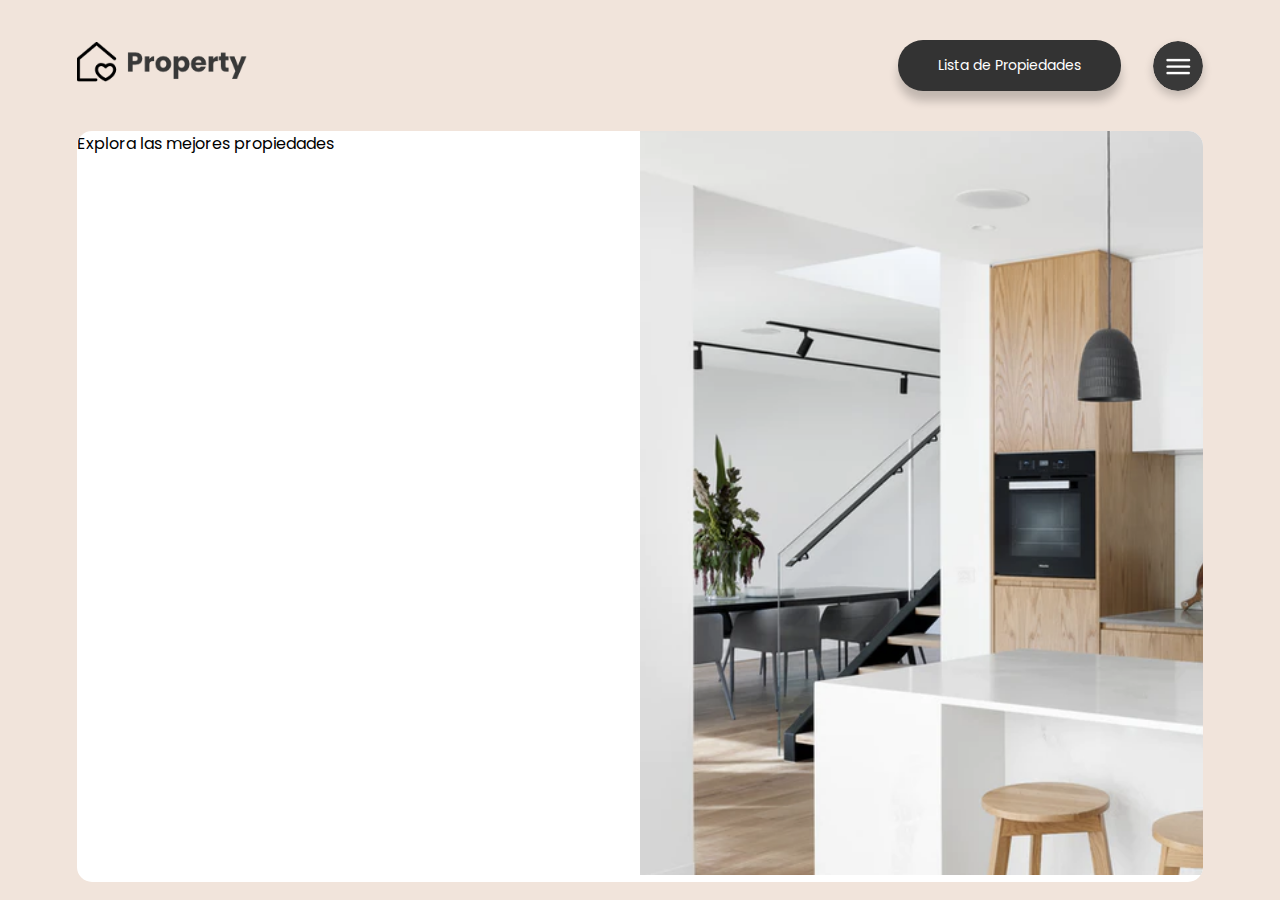
<file: Animated Gallery/index.html>
<!DOCTYPE html>
<html lang="en">

<head>
    <meta charset="UTF-8">
    <meta http-equiv="X-UA-Compatible" content="IE=edge">
    <meta name="viewport" content="width=device-width, initial-scale=1.0">
    <link href="https://fonts.googleapis.com/css2?family=Poppins:wght@300&display=swap" rel="stylesheet">
    <link rel="stylesheet" href="style.css">
    <title>Animated Image Gallery</title>
</head>

<body>
    <div class="hero">

        <nav>

            <div class="logo">
                <img src="./images/logo.png" alt="">
            </div>

            <button type="button">Lista de Propiedades</button>
            <img src="./images/menu.png" alt="" class="menu-icon">
        </nav>


        <div class="fila">

            <div class="col-1">
                Explora las mejores propiedades
            </div>

            <div class="col-2">
                <img src="./images/pic1.png" alt="">
            </div>
        </div>
    </div>
</body>

</html>
</file>
<file: Animated Gallery/style.css>
* {
    margin: 0;
    padding: 0;
    font-family: 'Poppins', sans-serif;
    box-sizing: border-box;
}

.hero {
    width: 100%;
    min-height: 100vh;
    background: #F1E4DB;
    padding-left: 6%;
    padding-right: 6%;
}

nav {
    width: 100%;
    padding: 40px 0;
    display: flex;
    align-items: center;
}

.logo {
    flex: 1;
}

.logo img {
    width: 170px;
    cursor: pointer;
}

button {
    padding: 15px 40px;
    border: 0;
    outline: none;
    border-radius: 25px;
    background: #333;
    color: #fff;
    font-size: 14px;
    cursor: pointer;
    box-shadow: 0 10px 10px rgba(0, 0, 0, 0.2);
}

.menu-icon {
    width: 50px;
    margin-left: 2rem;
    border-radius: 50%;
    box-shadow: 0 5px 10px rgba(0, 0, 0, 0.2);
    cursor: pointer;
}

.fila {
    display: flex;
    width: 100%;
    background: #fff;
    border-radius: 15px;
    overflow: hidden;
}

.col-1,
.col-2 {
    flex-basis: 50%;
    overflow: hidden;
}

.col-2 {
    width: 100%;
}
</file>
